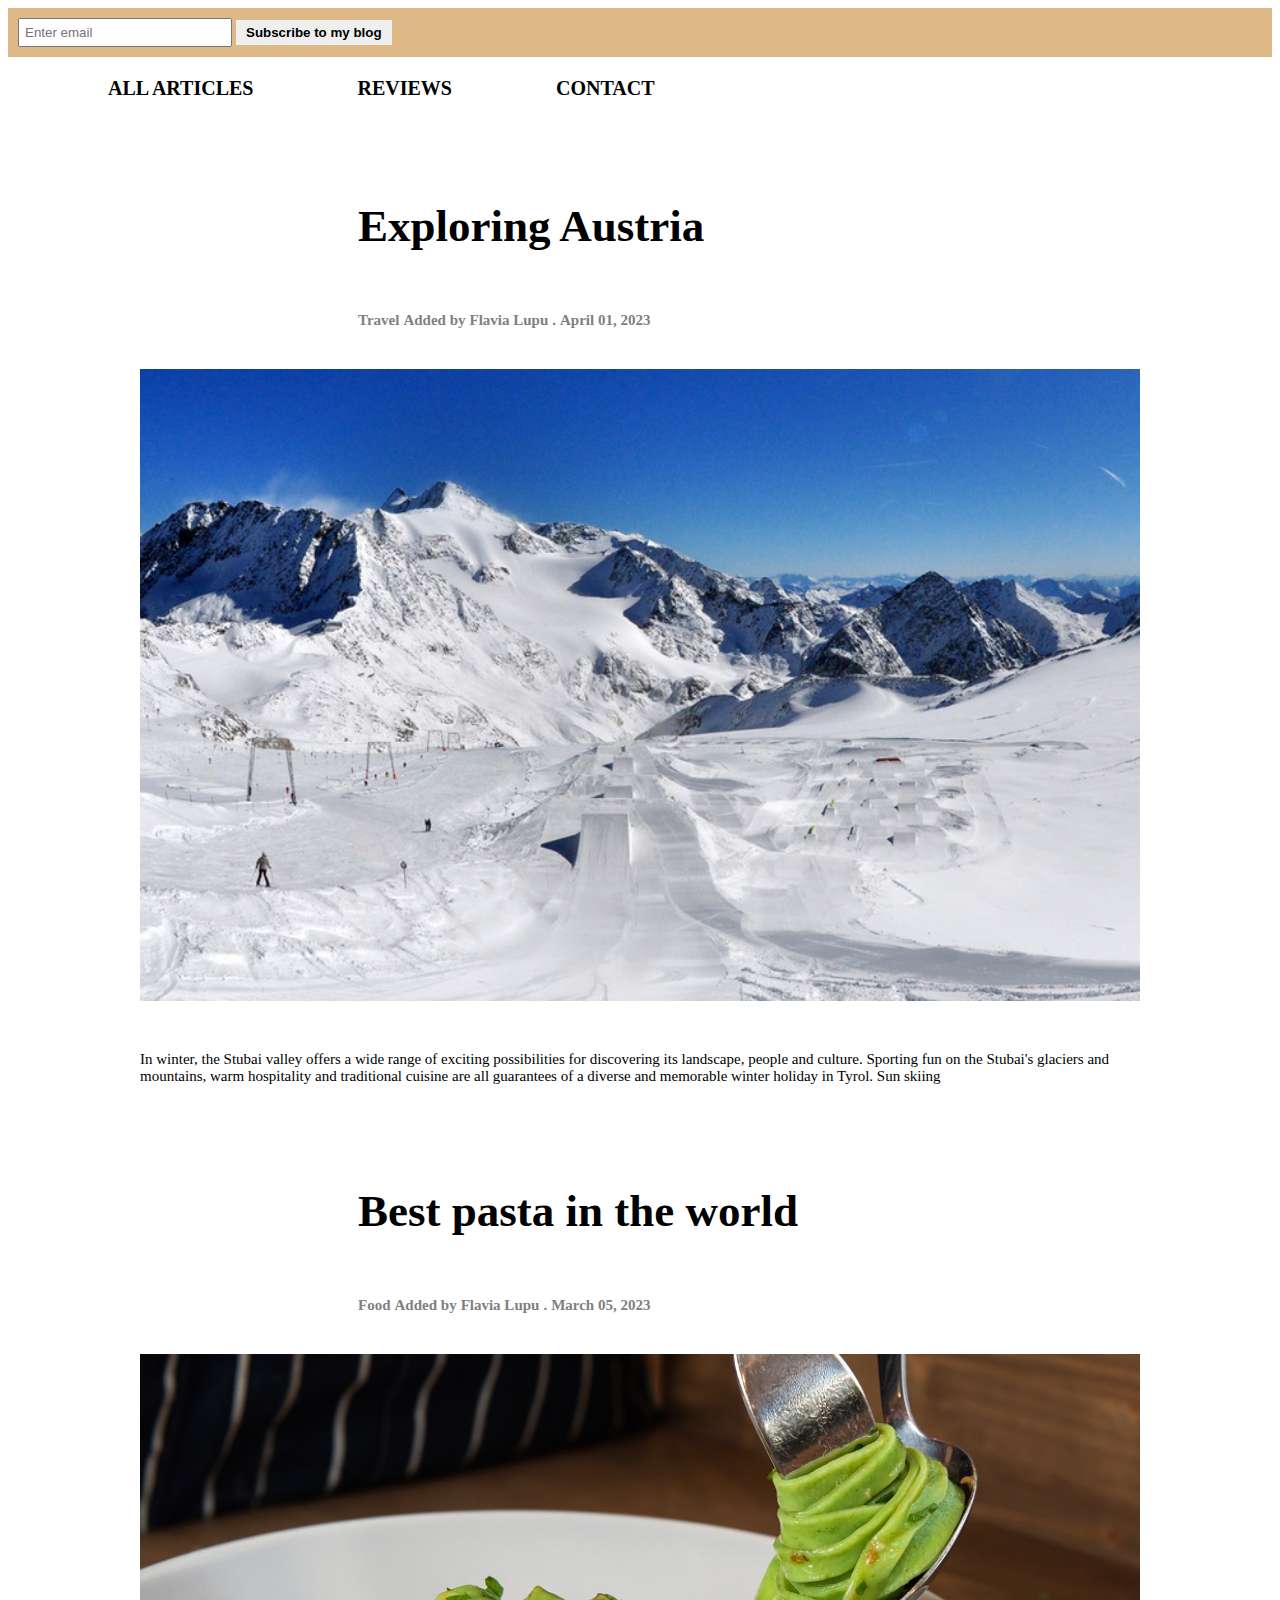
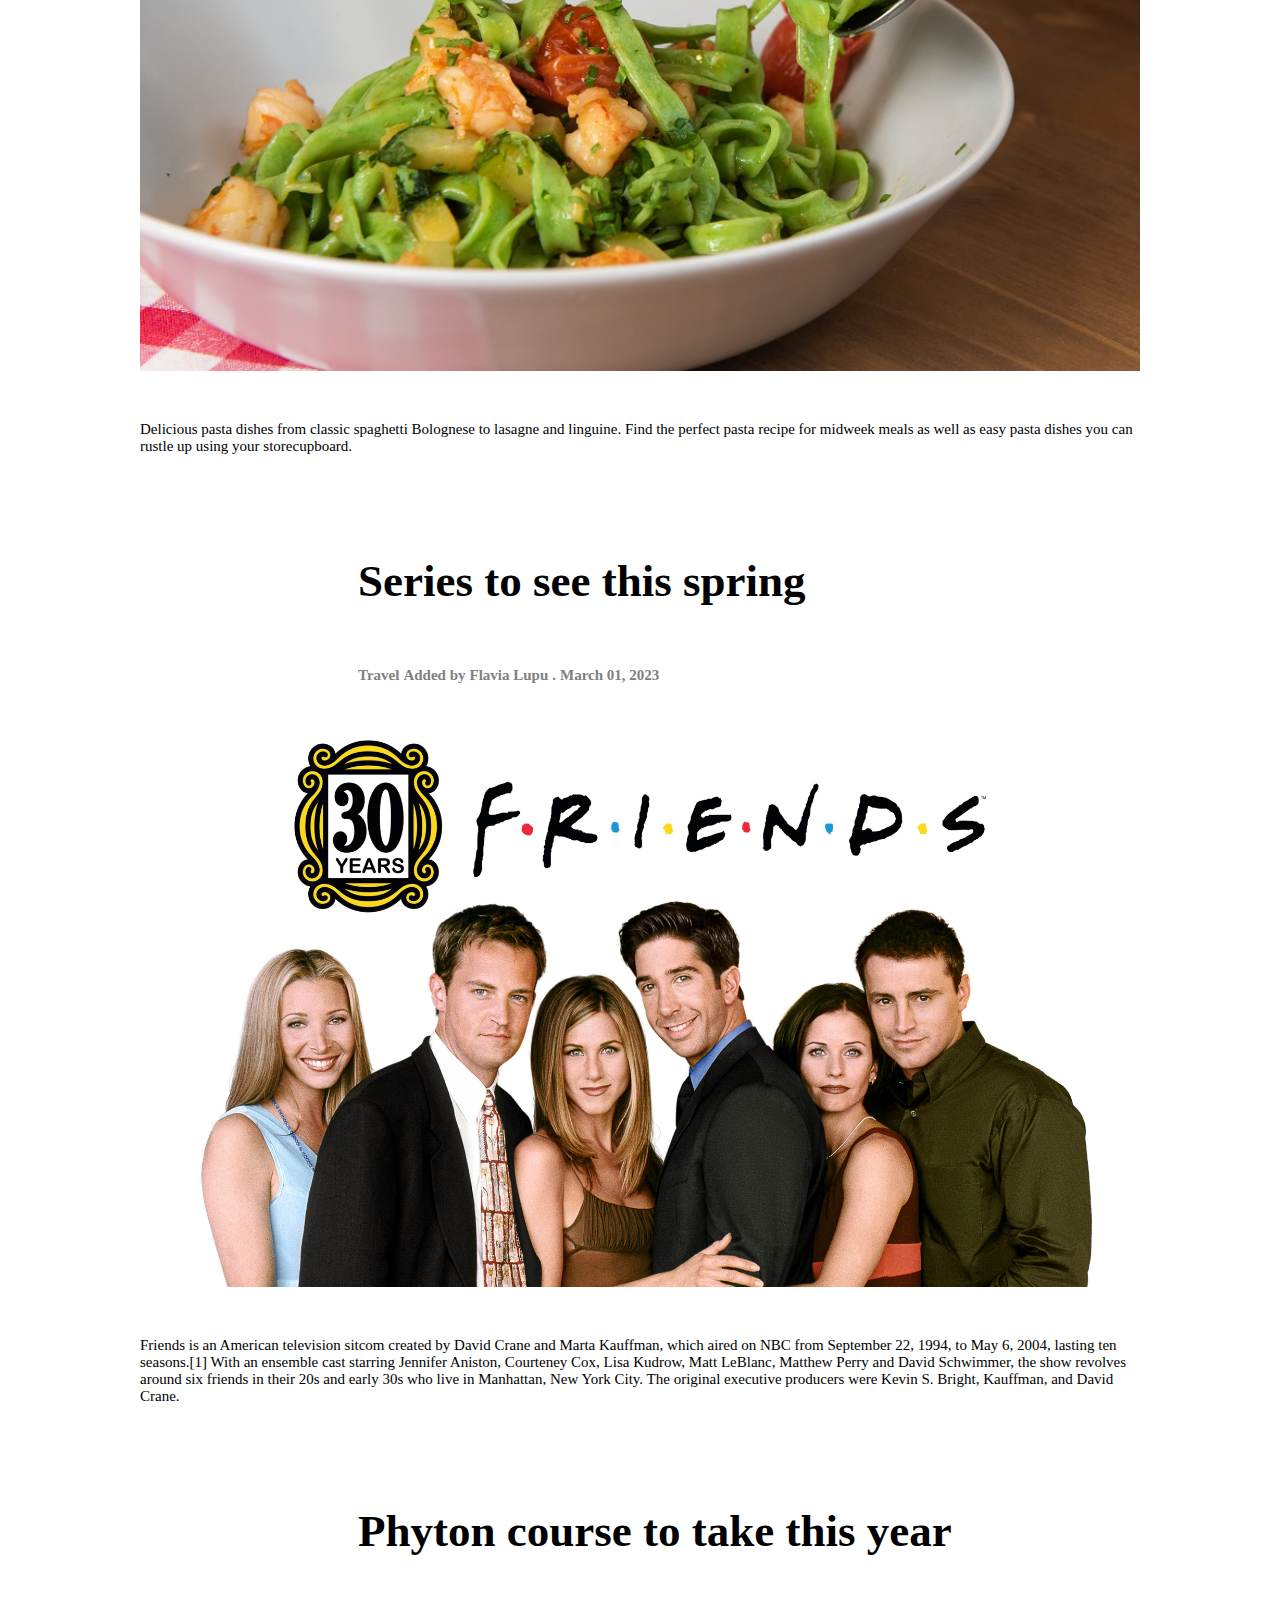
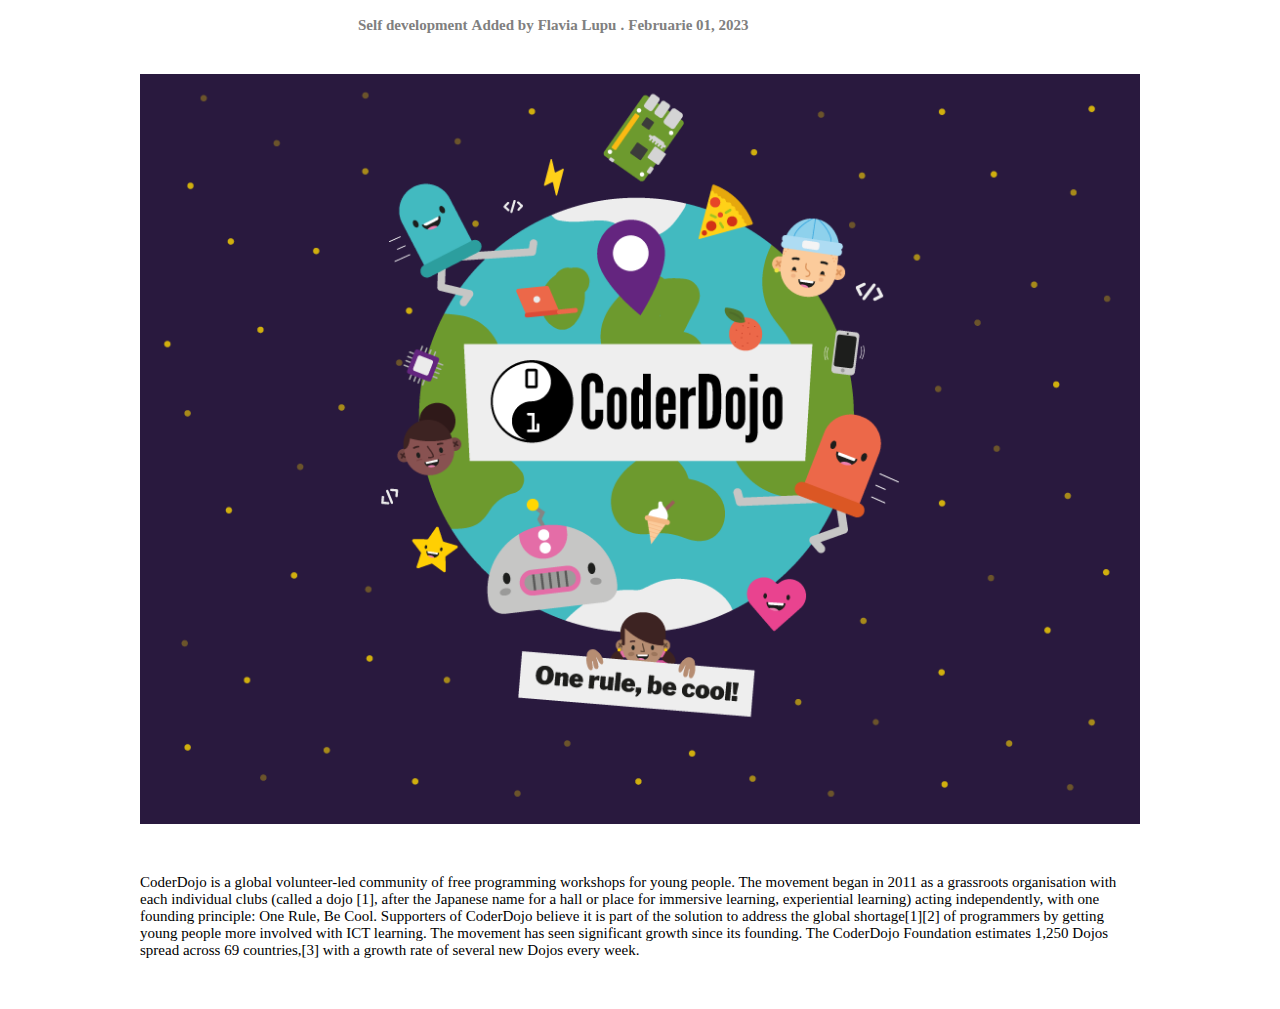
<file: index.html>
<!DOCTYPE html>
<html lang="en">
<head>
    <meta charset="UTF-8">
    <meta name="viewport" content="width=device-width, initial-scale=1.0">
    <title>Flavia's blog</title>
    <link rel="stylesheet" href="mystyle.css">
</head>
<body>
    <header>
        <div class="subscribe">
            <form>
                <input type="email" placeholder="Enter email">
                <button type="submit">Subscribe to my blog</button>
            </form>
        </div>
    </header>
    <div class="menu" onClick="openArticles()">ALL ARTICLES</div>
    <div class="menu" onClick="openReviews()">REVIEWS</div>
    <div class="menu" onClick="openContact()">CONTACT</div>


    <h1 class="title">Exploring Austria</h1>
    <h5 class="under_title first">Travel</h5>
    <h5 class="under_title">Added by</h5>
    <h5 class="under_title">Flavia Lupu</h5>
    <h5 class="under_title">.</h5>
    <h5 class="under_title">April 01, 2023</h5>
    <img src="austriastubai.jpg" class="image">
    <p class="descript"> In winter, the Stubai valley offers a wide range of exciting possibilities for discovering its landscape, people and culture. Sporting fun on the Stubai's glaciers and mountains, warm hospitality and traditional cuisine are all guarantees of a diverse and memorable winter holiday in Tyrol. Sun skiing</p>

    <h1 class="title">Best pasta in the world</h1>
    <h5 class="under_title first">Food</h5>
    <h5 class="under_title">Added by</h5>
    <h5 class="under_title">Flavia Lupu</h5>
    <h5 class="under_title">.</h5>
    <h5 class="under_title">March 05, 2023</h5>
    <img src="paste.jpg" class="image">
    <p class="descript">Delicious pasta dishes from classic spaghetti Bolognese to lasagne and linguine. Find the perfect pasta recipe for midweek meals as well as easy pasta dishes you can rustle up using your storecupboard.</p>

    <h1 class="title">Series to see this spring</h1>
    <h5 class="under_title first">Travel</h5>
    <h5 class="under_title">Added by</h5>
    <h5 class="under_title">Flavia Lupu</h5>
    <h5 class="under_title">.</h5>
    <h5 class="under_title">March 01, 2023</h5>
    <img src="friends.jpg" class="image">
    <p class="descript">Friends is an American television sitcom created by David Crane and Marta Kauffman, which aired on NBC from September 22, 1994, to May 6, 2004, lasting ten seasons.[1] With an ensemble cast starring Jennifer Aniston, Courteney Cox, Lisa Kudrow, Matt LeBlanc, Matthew Perry and David Schwimmer, the show revolves around six friends in their 20s and early 30s who live in Manhattan, New York City. The original executive producers were Kevin S. Bright, Kauffman, and David Crane. </p>

    <h1 class="title">Phyton course to take this year</h1>
    <h5 class="under_title first">Self development</h5>
    <h5 class="under_title">Added by</h5>
    <h5 class="under_title">Flavia Lupu</h5>
    <h5 class="under_title">.</h5>
    <h5 class="under_title">Februarie 01, 2023</h5>
    <img src="coderdojo.png" class="image">
    <p class="descript">CoderDojo is a global volunteer-led community of free programming workshops for young people. The movement began in 2011 as a grassroots organisation with each individual clubs (called a dojo [1], after the Japanese name for a hall or place for immersive learning, experiential learning) acting independently, with one founding principle: One Rule, Be Cool. Supporters of CoderDojo believe it is part of the solution to address the global shortage[1][2] of programmers by getting young people more involved with ICT learning. The movement has seen significant growth since its founding. The CoderDojo Foundation estimates 1,250 Dojos spread across 69 countries,[3] with a growth rate of several new Dojos every week. </p>

     <script src="script.js"></script>
    








</body>
</html>
</file>
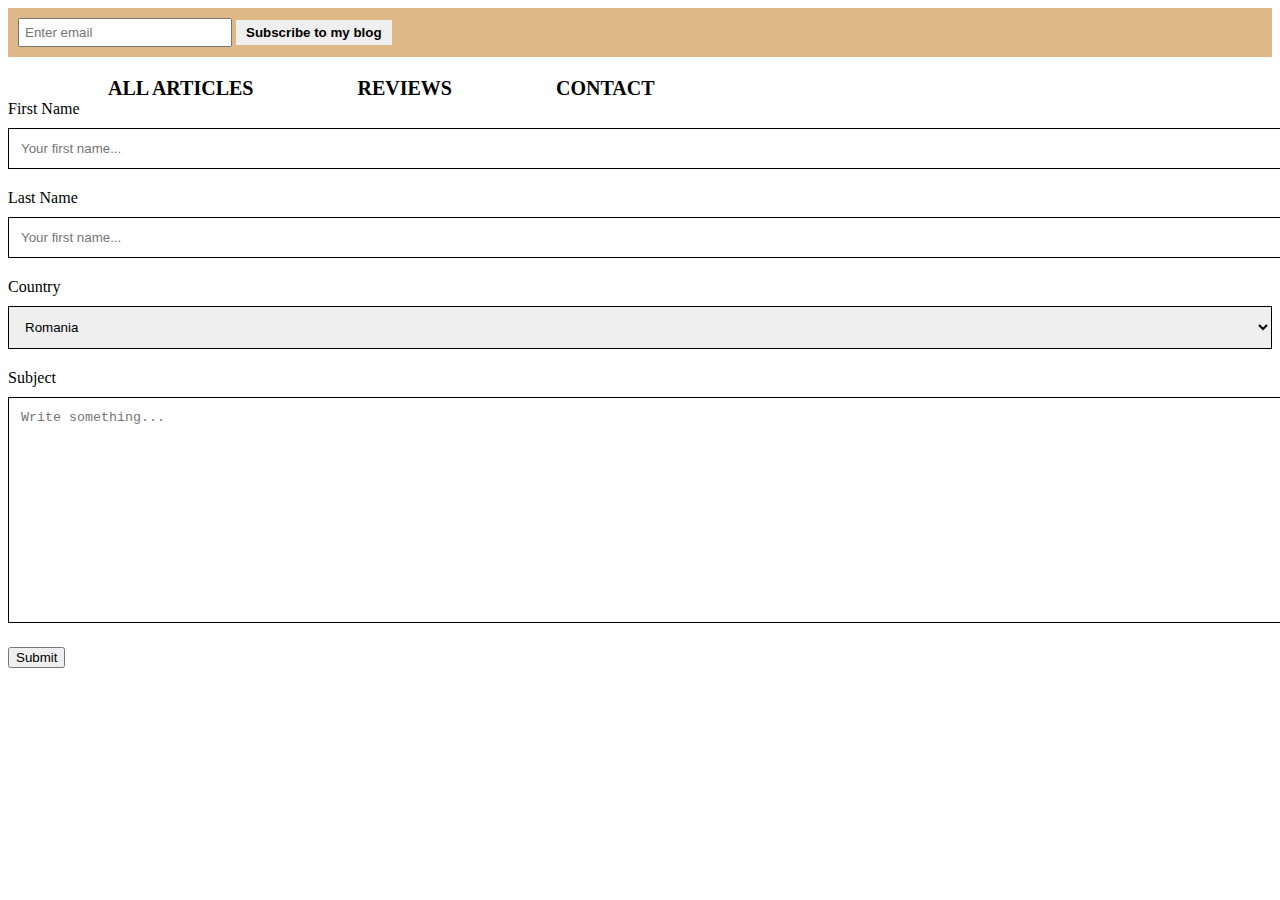
<file: contact.html>
<!DOCTYPE html>
<html lang="en">
<head>
    <meta charset="UTF-8">
    <meta name="viewport" content="width=device-width, initial-scale=1.0">
    <title>Contact</title>
    <link rel="stylesheet" href="mystyle.css">
</head>
<body>
    <header>
        <div class="subscribe">
            <form>
                <input type="email" placeholder="Enter email">
                <button type="submit">Subscribe to my blog</button>
            </form>
        </div>
    </header>
    <div class="menu" onClick = "openArticles()">ALL ARTICLES</div>
    <div class="menu" onClick = "openReviews()">REVIEWS</div>
    <div class="menu" onClick = "openContact()">CONTACT</div>

     <div class="container">
        <form>
             <label>First Name</label>
             <input type="text"placeholder="Your first name...">

             <label>Last Name</label>
             <input type="text"placeholder="Your first name...">

             <label>Country</label>
             <select>
                <option>Romania</option>
                <option>Moldova</option>
                <option>Germany</option>
                <option>Austria</option>
                <option>Italy</option>
             </select>
             
             <label>Subject</label>
             <textarea placeholder="Write something..."style="height:200px"></textarea>

             <input type="submit" value="Submit">
        </form>




     </div>


    <script src="script.js"></script>
</body>
</html>
</file>
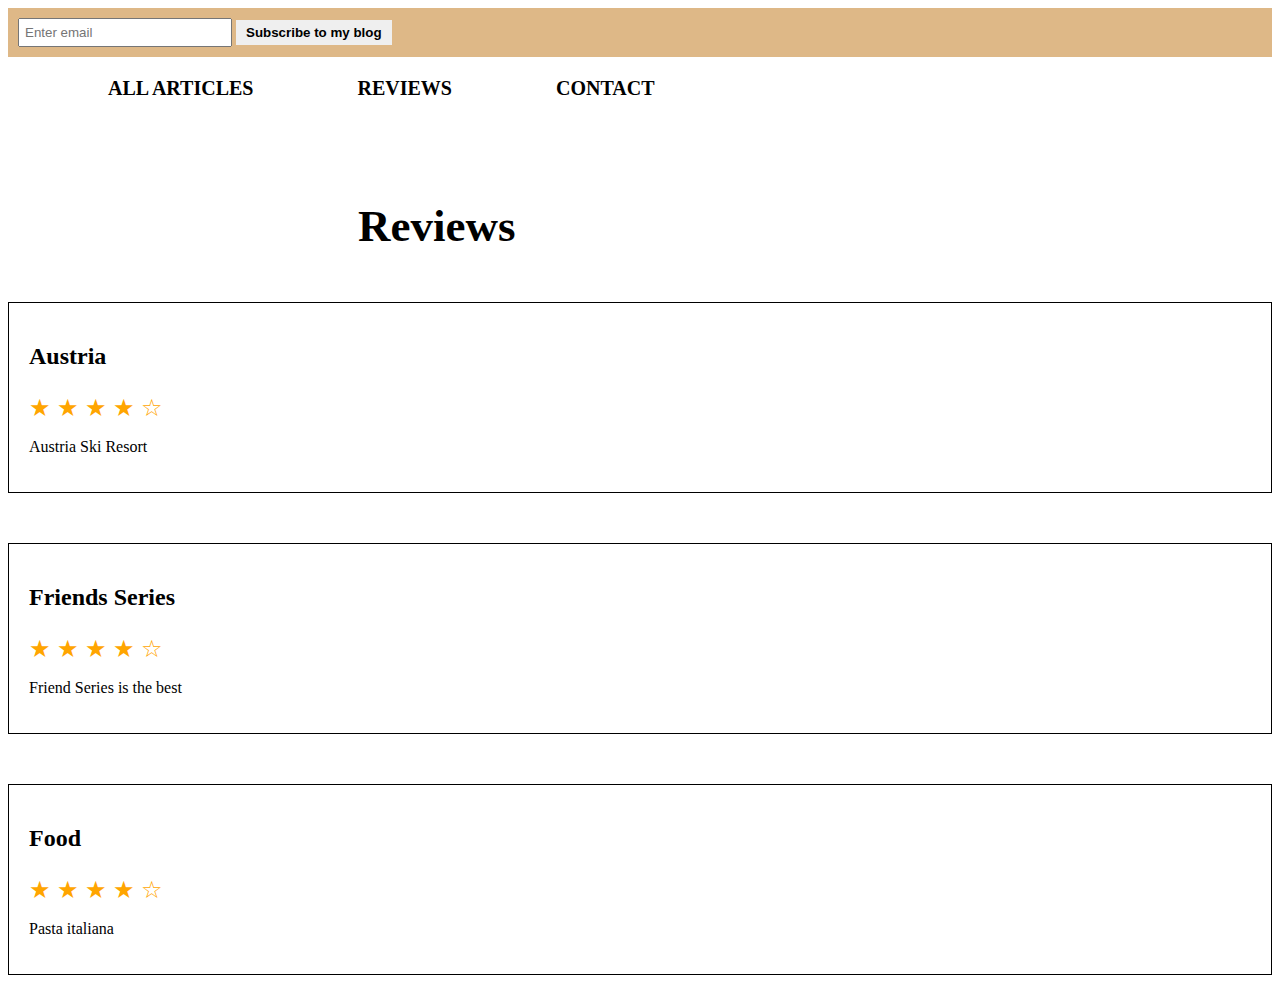
<file: reviews.html>
<!DOCTYPE html>
<html lang="en">
<head>
    <meta charset="UTF-8">
    <meta name="viewport" content="width=device-width, initial-scale=1.0">
    <title>Reviews</title>
    <link rel="stylesheet" href="mystyle.css">
</head>
<body>
    <header>
        <div class="subscribe">
            <form>
                <input type="email" placeholder="Enter email">
                <button type="submit">Subscribe to my blog</button>
            </form>
        </div>
    </header>
    <div class="menu" onClick = "openArticles()">ALL ARTICLES</div>
    <div class="menu" onClick = "openReviews()">REVIEWS</div>
    <div class="menu" onClick = "openContact()">CONTACT</div>
     
   <h1 class="title">Reviews</h1>
    <div class="review">
        <h2>Austria</h2>
        <p class="rating">
           <span class="star">&#9733</span>
           <span class="star">&#9733</span>
           <span class="star">&#9733</span>
           <span class="star">&#9733</span>
           <span class="star">&#9734</span>
        </p>
        <p>Austria Ski Resort</p>
    </div>

    <div class="review">
        <h2>Friends Series</h2>
        <p class="rating">
           <span class="star">&#9733</span>
           <span class="star">&#9733</span>
           <span class="star">&#9733</span>
           <span class="star">&#9733</span>
           <span class="star">&#9734</span>
        </p>
        <p>Friend Series is the best</p>
    </div>

    <div class="review">
        <h2>Food</h2>
        <p class="rating">
           <span class="star">&#9733</span>
           <span class="star">&#9733</span>
           <span class="star">&#9733</span>
           <span class="star">&#9733</span>
           <span class="star">&#9734</span>
        </p>
        <p>Pasta italiana</p>
    </div>


    <script src="script.js"></script>
</body>
</html>
</file>
<file: mystyle.css>
.menu{
    margin-left:100px;
    margin-top:20px;
    color:black;
    font-family:'Times New Roman', Times, serif;
    font-size:20px;
    display:inline-block;
    font-weight:700;
}

.menu:hover{
    color:grey;
}

.title{
    margin-left: 350px;
    width:800px;
    font-family: 'Times New Roman', Times, serif;
    font-size:45px;
    margin-top:100px;
    display:block;
}

.under_title{
    color:grey;
    font-family:'Times New Roman', Times, serif;
    font-size:15px;
    margin-top:30px;
    margin-bottom:40px;
    display: inline-block;
}

.first{
    margin-left:350px;
}

.image{
    width:1000px;
    display: block;
    margin: 0 auto;
}

.descript{ 
    width:1000px;
    display: block;
    margin: 50px auto ;
    font-family:'Times New Roman', Times, serif;
    font-size: 15px;
    color:rgb(0,0,0);
}
header{
    position: sticky;
    top:0;
    background-color: burlywood;
}
.subscribe{
    padding:10px;
    background-color: burlywood;
}
.subscribe input{
    width:200px;
    padding:5px;
}
.subscribe button{
    background-color:consilk;
    border:none;
    padding: 5px 10px;
    color:black;
    font-weight:bold;

}

.review{
    margin-top:50px;
    border: 1px solid black;
    padding: 20px;
}

.rating{
    font-size:24px;
    margin-bottom:10px;
    color:orange;
}


input[type="text"], select, textarea{
 width:100%;
 padding:12px;
 border:1px solid black;
 margin-top:10px;
 margin-bottom:20px;   
}
</file>
